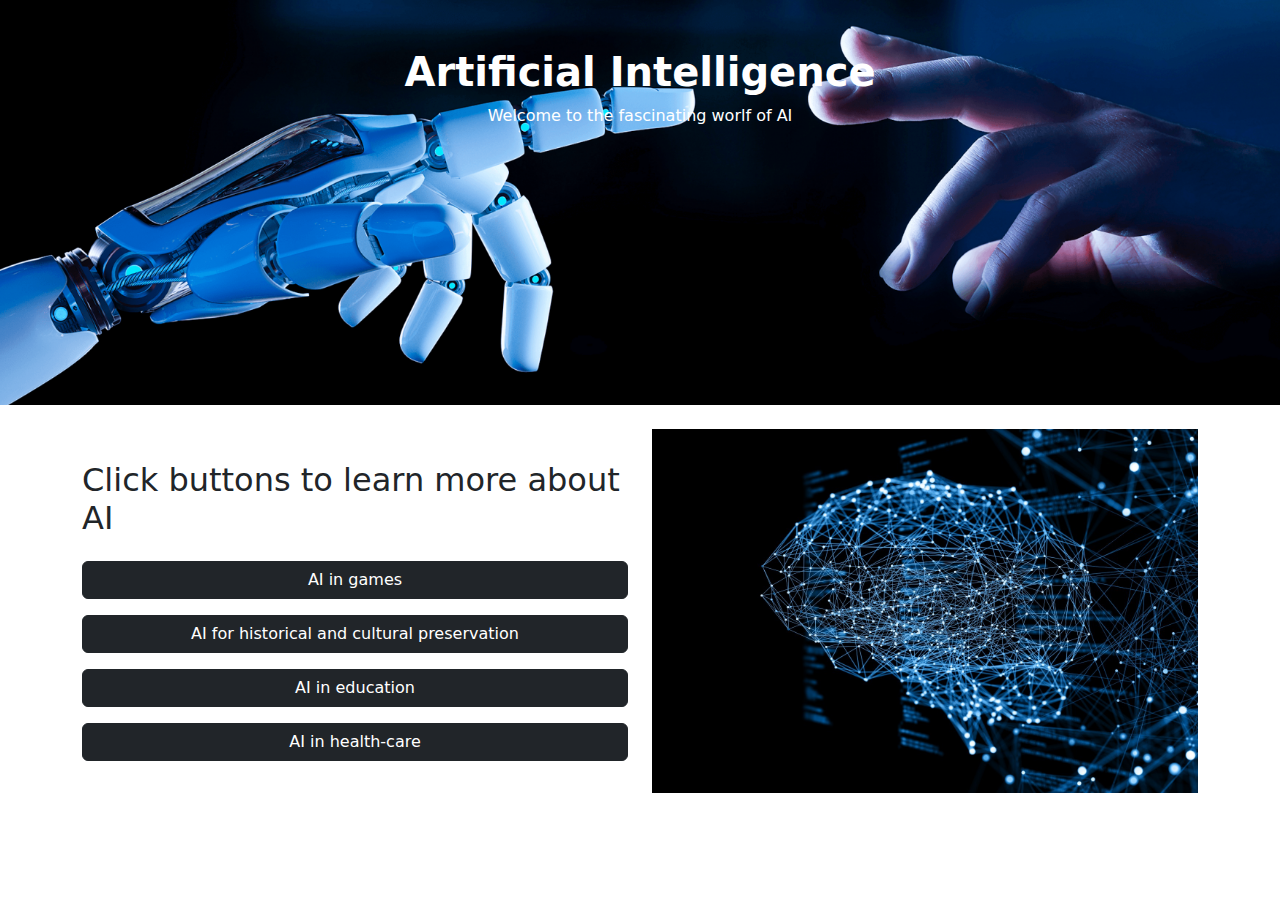
<file: index.html>
<!DOCTYPE html>
<html lang="en">
<head>
  <meta charset="utf-8">
  <meta name="viewport" content="width=device-width, initial-scale=1">
  <link href="https://cdn.jsdelivr.net/npm/bootstrap@5.2.1/dist/css/bootstrap.min.css" rel="stylesheet">
  <script src="https://cdn.jsdelivr.net/npm/bootstrap@5.2.1/dist/js/bootstrap.bundle.min.js"></script>
</head>
<body>
    <div class="p-5 mb-4 bg-primary text-white text-center" style="background-image: url('assets/HomePageBG1.png'); height: 45vh; background-size: cover;">
        <h1 style="text-align:center;"><b>Artificial Intelligence</b></h1>
        <p style="text-align:center;">Welcome to the fascinating worlf of AI</p> <!-- misspelling of the word "world" -->
    </div>
    <section class="hero-area bg-white mb-4">
        <div class="container">
          <div class="row text">
            <div class="col-6 my-auto">
                <div class="d-grid gap-3">
                    <h2>Click buttons to learn more about AI</h2>
                    <a href="jude.html" class="btn btn-dark btn-block" role="button">AI in games</a>
                    <a href="jack.html" class="btn btn-dark btn-block" role="button">AI for historical and cultural preservation</a>
                    <a href="ben.html" class="btn btn-dark btn-block" role="button">AI in education</a>
                    <a href="karmen's html/homePage.html" class="btn btn-dark btn-block" role="button">AI in health-care</a>
                </div>
            </div>
            <div class="col-6 mobile-img">
              <img src="assets/AIimage.jpeg" class="img-fluid" alt="mobile screen">
            </div>
      
          </div>
        </div>
      
    </section>

</body>
</file>
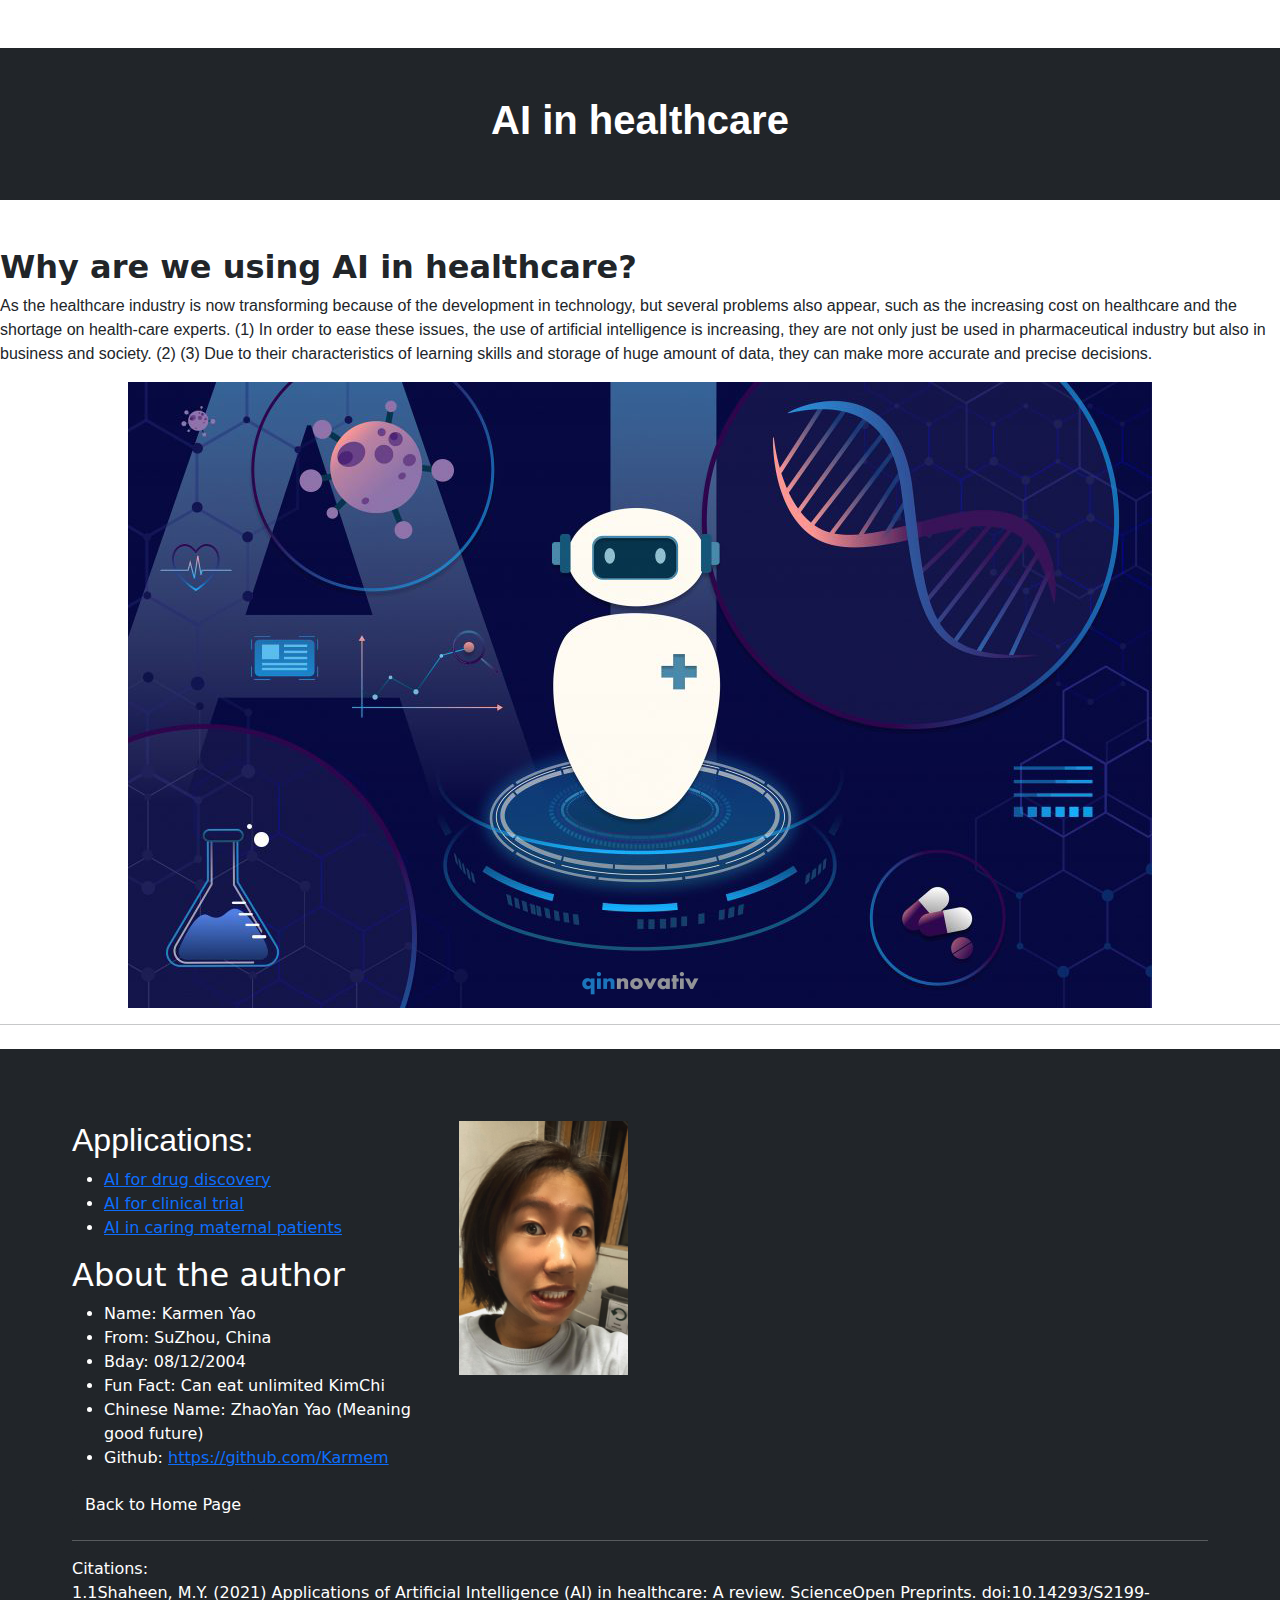
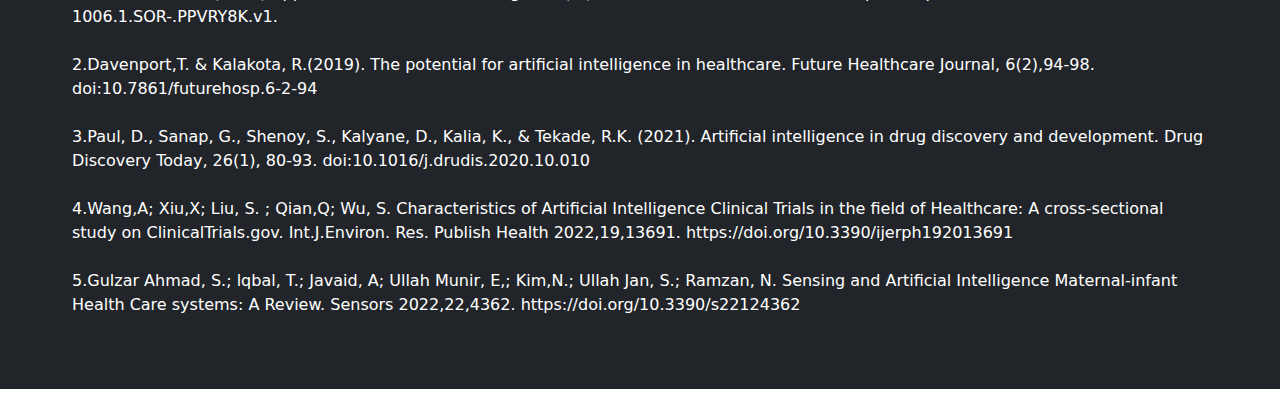
<file: karmen's html/index.html>
<!DOCTYPE html>
<html lang="en">
<head>
  <meta charset="utf-8">
  <meta name="viewport" content="width=device-width, initial-scale=1">
  <link href="https://cdn.jsdelivr.net/npm/bootstrap@5.2.1/dist/css/bootstrap.min.css" rel="stylesheet">
  <script src="https://cdn.jsdelivr.net/npm/bootstrap@5.2.1/dist/js/bootstrap.bundle.min.js"></script>
</head>
<body>
<div class="container-fluid p-5 my-5 bg-dark text-white">
  <h1 style="text-align:center;font-family:Arial, Helvetica, sans-serif;"><b>AI in healthcare</b></h1>
</div>

  <h2 class="display-7";style="font-family:'Franklin Gothic Medium', 'Arial Narrow', Arial, sans-serif"><b>Why are we using AI in healthcare?</b></h2>
  <p style="font-family:'Franklin Gothic Medium', 'Arial Narrow', Arial, sans-serif">
    As the healthcare industry is now transforming because of the development in technology, 
    but several problems also appear, such as the increasing cost on healthcare and the shortage on health-care experts. (1) 
    In order to ease these issues, 
    the use of artificial intelligence is increasing, they are not only just be used in pharmaceutical industry but also in business and society. (2) (3) 
    Due to their characteristics of learning skills and storage of huge amount of data, they can make more accurate and precise decisions.
  </p>
  <img src="../assets/AI_in_healthcare.png" class="mx-auto d-block" alt="little AI here">
  <hr>
  <div class="mt-4 p-5 mb-4 bg-dark text-white">
    <div class="container.fluid py-4 px-4">
      <div class="row">
          <div class="col-sm-4">
            <h2 style="font-family:'Franklin Gothic Medium', 'Arial Narrow', Arial, sans-serif">Applications:</h2>
            <ul>
              <li><a href="DrugDiscovery.html">AI for drug discovery</a></li>
              <li><a href="ClinicalTrial.html">AI for clinical trial</a></li>
              <li><a href="MaternalPatients.html">AI in caring maternal patients</a></li>
            </ul>
        
            <h2>About the author</h2>
            <ul>
              <li>Name: Karmen Yao</li>
              <li>From: SuZhou, China</li>
              <li>Bday: 08/12/2004</li>
              <li>Fun Fact: Can eat unlimited KimChi</li>
              <li>Chinese Name: ZhaoYan Yao (Meaning good future)</li>
              <li>Github: <a href="https://github.com/Karmem">https://github.com/Karmem</a></li>
            </ul>
          </div>
          <div class="col-sm-2">
            <img src="../assets/KarmenWeird.jpeg" class="img-fluid" alt="A picture of Karmen">
          </div>
      </div>
  
  <div>
    <a href="HomePage.html" class="btn btn-dark btn-block" role="button">Back to Home Page</a>
  </div>
  


  <hr>

  <footer contentEditable>Citations: 
    
    <br>1.1Shaheen, M.Y. (2021) Applications of Artificial Intelligence (AI) in healthcare: A review. ScienceOpen Preprints. doi:10.14293/S2199-1006.1.SOR-.PPVRY8K.v1.</br>
    <br>2.Davenport,T. & Kalakota, R.(2019). The potential for artificial intelligence in healthcare. Future Healthcare Journal, 6(2),94-98. doi:10.7861/futurehosp.6-2-94</br> 

    <br>3.Paul, D., Sanap, G., Shenoy, S., Kalyane, D., Kalia, K., & Tekade, R.K. (2021). Artificial intelligence in drug discovery and development. Drug Discovery Today, 26(1), 80-93. doi:10.1016/j.drudis.2020.10.010</br>

    <br>4.Wang,A; Xiu,X; Liu, S. ; Qian,Q; Wu, S. Characteristics of Artificial Intelligence Clinical Trials in the field of Healthcare: A cross-sectional study on ClinicalTrials.gov. Int.J.Environ. Res. Publish Health 2022,19,13691. https://doi.org/10.3390/ijerph192013691</br>

    <br>5.Gulzar Ahmad, S.; lqbal, T.; Javaid, A; Ullah Munir, E,; Kim,N.; Ullah Jan, S.; Ramzan, N. Sensing and Artificial Intelligence Maternal-infant Health Care systems: A Review. Sensors 2022,22,4362. https://doi.org/10.3390/s22124362</br>
    
    

  </footer>


</body>

</html>
</file>
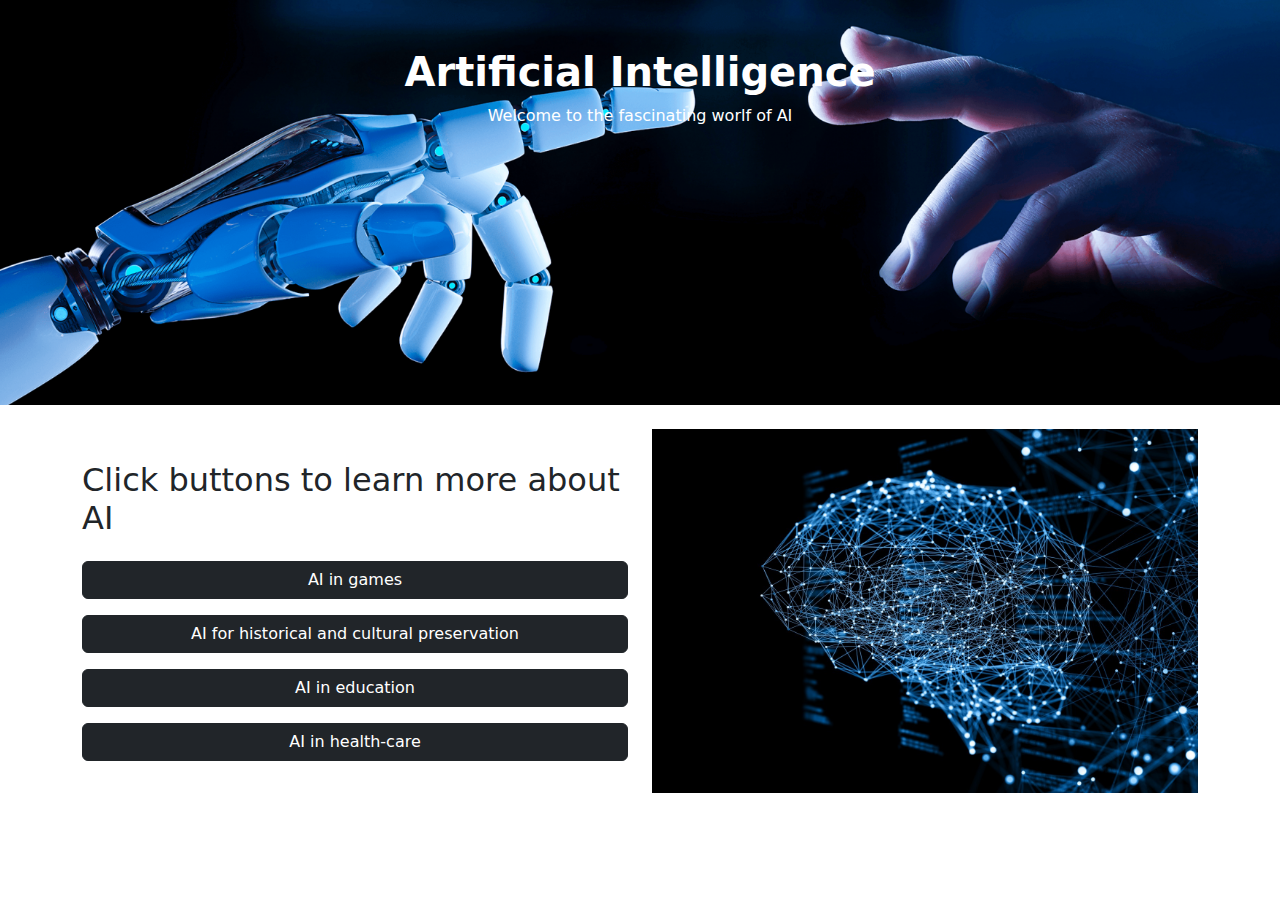
<file: HomePage.html>
<!DOCTYPE html>
<html lang="en">
<head>
  <meta charset="utf-8">
  <meta name="viewport" content="width=device-width, initial-scale=1">
  <link href="https://cdn.jsdelivr.net/npm/bootstrap@5.2.1/dist/css/bootstrap.min.css" rel="stylesheet">
  <script src="https://cdn.jsdelivr.net/npm/bootstrap@5.2.1/dist/js/bootstrap.bundle.min.js"></script>
</head>
<body>
    <div class="p-5 mb-4 bg-primary text-white text-center" style="background-image: url('assets/HomePageBG1.png'); height: 45vh; background-size: cover;">
        <h1 style="text-align:center;"><b>Artificial Intelligence</b></h1>
        <p style="text-align:center;">Welcome to the fascinating worlf of AI</p>
    </div>
    <section class="hero-area bg-white mb-4">
        <div class="container">
          <div class="row text">
            <div class="col-6 my-auto">
                <div class="d-grid gap-3">
                    <h2>Click buttons to learn more about AI</h2>
                    <a href="jude.html" class="btn btn-dark btn-block" role="button">AI in games</a>
                    <a href="jack.html" class="btn btn-dark btn-block" role="button">AI for historical and cultural preservation</a>
                    <a href="ben.html" class="btn btn-dark btn-block" role="button">AI in education</a>
                    <a href="karmen's html/index.html" class="btn btn-dark btn-block" role="button">AI in health-care</a>
                </div>
            </div>
            <div class="col-6 mobile-img">
              <img src="assets/AIimage.jpeg" class="img-fluid" alt="mobile screen">
            </div>
      
          </div>
        </div>
      
    </section>

</body>
</file>
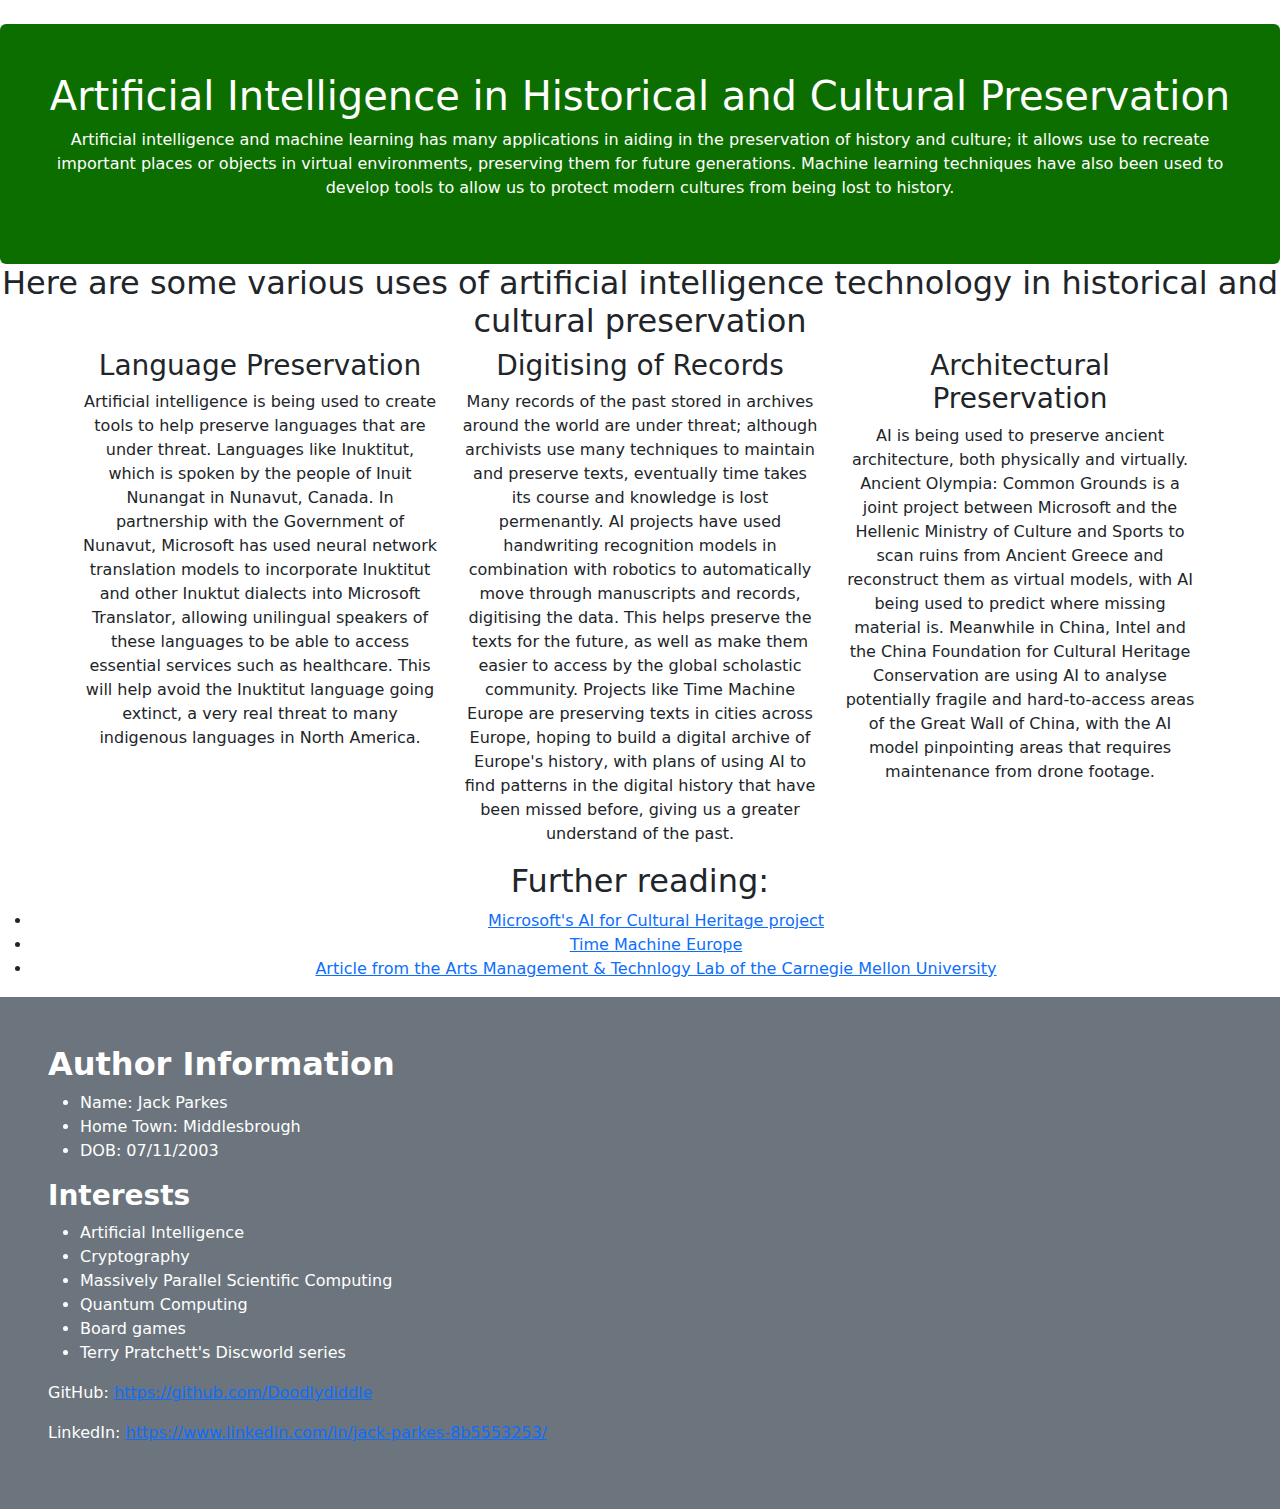
<file: jack.html>
<!DOCTYPE html>
<html lang="en-us">

    <head>
        <meta charset="utf-8">
        <meta name="viewport" content="width=device-width">
        <link rel="stylesheet" href="bootstrap-5.2.2-dist/css/bootstrap.css">
        <title>Computing is Good!</title>
    </head>

    <!--
        Here's the template. Someone should go into the bootstrap.css file and actually make things look nice. I'm bad with aesthetics, plus it means we have more variety in what people are doing.
    -->

    <body>
        <div class="mt-4 p-5 bg-primary text-white rounded text-center" >
            <!--
                Based on code from: https://www.w3schools.com/bootstrap5/bootstrap_jumbotron.php for emulating the old bootstrap feature of a jumbotron in Bootstrap 5
            -->

            <h1>Artificial Intelligence in Historical and Cultural Preservation</h1>

            <p>Artificial intelligence and machine learning has many applications in aiding in the preservation of history and culture; it allows use to recreate important places or objects in virtual environments, preserving them for future generations. Machine learning techniques have also been used to develop tools to allow us to protect modern cultures from being lost to history.</p>
            
        </div>

        <div class="text-center">
            <h2>Here are some various uses of artificial intelligence technology in historical and cultural preservation</h2>

            <!-- Image here? I'll include the code for it in this comment:
                <div class="container">
                    <div class="col-md-4" style="padding-left: 0px;  padding-right: 0px;">
                        <img src="" alt="" class="img-fluid">
                    </div>
                </div>

                Just put the image in the same file as the html page. Haven't tested the code, but should work. Got it from https://stackoverflow.com/questions/16466240/adjusting-and-image-size-to-fit-a-div-with-bootstrap
            -->

        </div>

        <div class="container">
            <div class="row">

                <div class="col-sm-4 text-center">
                    <h3>Language Preservation</h3>
                    <p>Artificial intelligence is being used to create tools to help preserve languages that are under threat. Languages like Inuktitut, which is spoken by the people of Inuit Nunangat in Nunavut, Canada. In partnership with the Government of Nunavut, Microsoft has used neural network translation models to incorporate Inuktitut and other Inuktut dialects into Microsoft Translator, allowing unilingual speakers of these languages to be able to access essential services such as healthcare. This will help avoid the Inuktitut language going extinct, a very real threat to many indigenous languages in North America. </p>
                </div>

                <div class="col-sm-4 text-center">
                    <h3>Digitising of Records</h3>
                    <p>Many records of the past stored in archives around the world are under threat; although archivists use many techniques to maintain and preserve texts, eventually time takes its course and knowledge is lost permenantly. AI projects have used handwriting recognition models in combination with robotics to automatically move through manuscripts and records, digitising the data. This helps preserve the texts for the future, as well as make them easier to access by the global scholastic community. Projects like Time Machine Europe are preserving texts in cities across Europe, hoping to build a digital archive of Europe's history, with plans of using AI to find patterns in the digital history that have been missed before, giving us a greater understand of the past.</p>
                </div>  <!-- permenantly -> permanently, understand -> understanding -->

                <div class="col-sm-4 text-center">
                    <h3>Architectural Preservation</h3>
                    <p>AI is being used to preserve ancient architecture, both physically and virtually. Ancient Olympia: Common Grounds is a joint project between Microsoft and the Hellenic Ministry of Culture and Sports to scan ruins from Ancient Greece and reconstruct them as virtual models, with AI being used to predict where missing material is. Meanwhile in China, Intel and the China Foundation for Cultural Heritage Conservation are using AI to analyse potentially fragile and hard-to-access areas of the Great Wall of China, with the AI model pinpointing areas that requires maintenance from drone footage.</p>
                </div> <!-- meanwhile -> meanwhile, requires -> require -->

            </div>

            <!--
                Code taken and modified from https://www.w3schools.com/bootstrap/ . The code creates a container that stores a row of 3 columns that divide the page into 3 sections.
            -->
            
        </div>

        <div class="text-center">

            <h2>Further reading:</h2>
            <!--
                Here is an example of the link thing, put the web links in the href="".
                If you need more, just copy the below.
                If you need less, just delete some of the below.
            -->
            <ul>
                <li><a href="https://www.microsoft.com/en-us/ai/ai-for-cultural-heritage">Microsoft's AI for Cultural Heritage project</a></li>
                <li><a href="https://www.timemachine.eu/">Time Machine Europe</a></li>
                <li><a href="https://amt-lab.org/blog/2022/5/how-can-technologies-help-with-culture-heritages-restoration-and-preservation">Article from the Arts Management & Technlogy Lab of the Carnegie Mellon University</a></li>
            </ul>
            <!--
                Atm, the bullet points of the unordered list need moving to centre with the text. This can be done with the css. If anyone else can do that, that'd be grand. Ty.
            -->

        </div>

        <div class="bg-secondary text-white p-5"> <!-- The colour for secondary needs to change. To do this, go into the bootstrap, pick the colour you want using the hex thing, then set the bg-secondary-rgb to the equivalent RGB values-->
            <h2 style="font-weight: bold;">Author Information</h2>
            <ul> 
                <li>Name: Jack Parkes</li>
                <li>Home Town: Middlesbrough</li>
                <li>DOB: 07/11/2003</li>
            </ul>
            
            <h3 style="font-weight: bold;">Interests</h3>
            <ul>
                <li>Artificial Intelligence</li>
                <li>Cryptography</li>
                <li>Massively Parallel Scientific Computing</li>
                <li>Quantum Computing</li>
                <li>Board games</li>
                <li>Terry Pratchett's Discworld series</li>

            </ul>
            <!--
                Put links to your GitHub and (if applicable) LinkedIn below, between the speech marks.
            -->
            <p>GitHub: <a href="https://github.com/Doodlydiddle">https://github.com/Doodlydiddle</a></p>
            <p>LinkedIn: <a href="https://www.linkedin.com/in/jack-parkes-8b5553253/">https://www.linkedin.com/in/jack-parkes-8b5553253/</a></p>
        </div>

    </body>

</html>
</file>
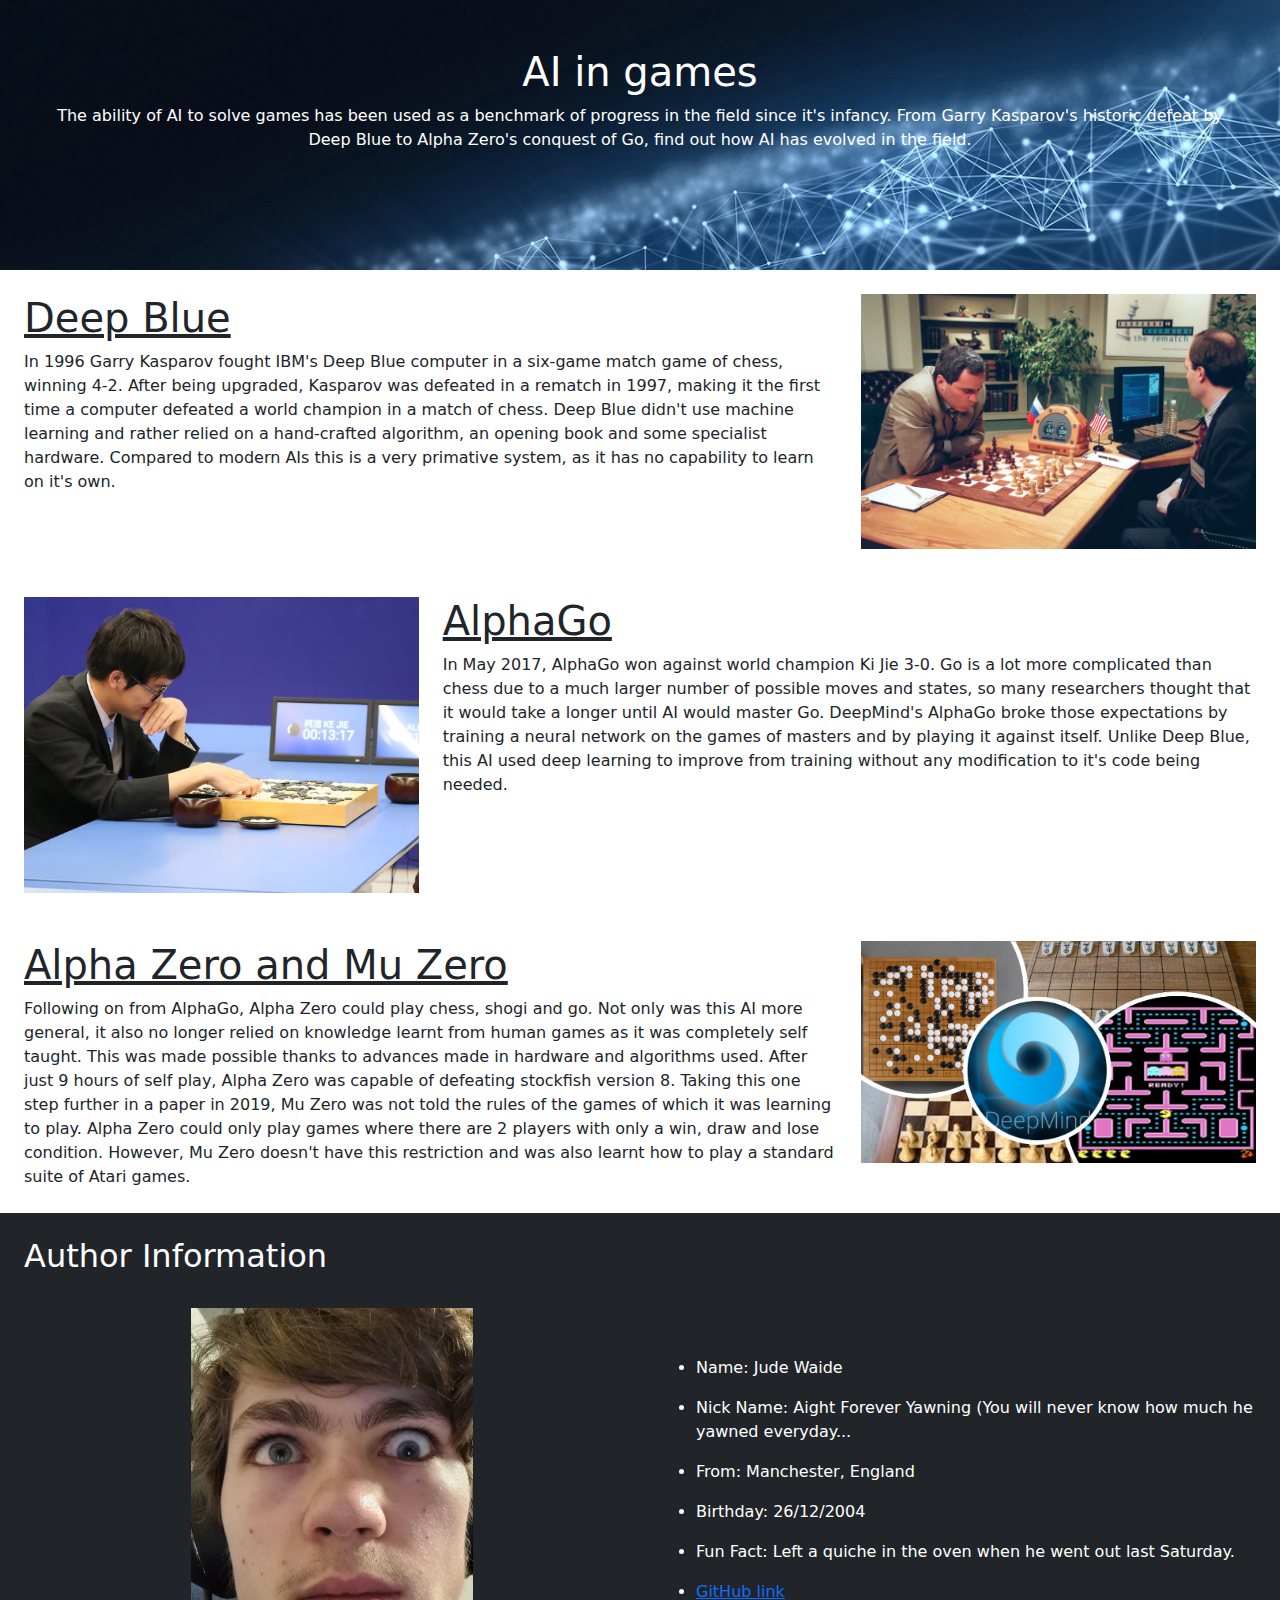
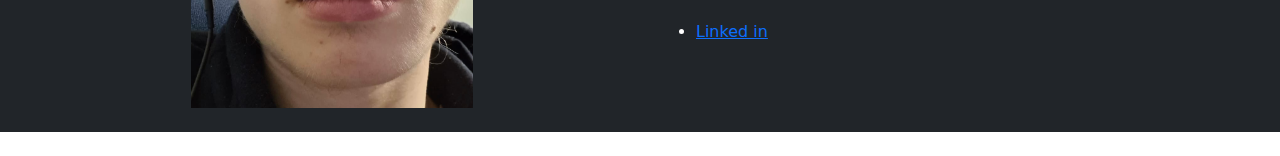
<file: jude.html>
<!DOCTYPE html>
<html lang="en-us">

    <head>
        <meta charset="utf-8">
        <meta name="viewport" content="width=device-width", initial-scale=1, shrink-to-fit="no">
        <script src="bootstrap-5.2.2-dist/js/bootstrap.bundle.min.js"></script>
        <link rel="stylesheet" href="bootstrap-5.2.2-dist/css/bootstrap.css">
        <title>AI in games</title>
    </head>

    <body>
        
        <div class="p-5 bg-primary text-white text-center" style="
        background-image: url('assets/JudeBackground.webp'); height: 30vh; background-size: cover;">
            <h1>AI in games</h1>
            <p1>The ability of AI to solve games has been used as a benchmark of progress in the field since it's infancy.
                From Garry Kasparov's historic defeat by Deep Blue to Alpha Zero's conquest of Go, find out how AI has evolved in the field.
            </p1>
            
        </div>
        <div class="container.fluid py-4 px-4">
            <div class="row">
                <div class="col-sm-8">
                    <h1><u>Deep Blue</u></h1>
                    <p1>In 1996 Garry Kasparov fought IBM's Deep Blue computer in a six-game match game of chess, winning 4-2. 
                        After being upgraded, Kasparov was defeated in a rematch in 1997, making it the first time a computer 
                        defeated a world champion in a match of chess. 
                        Deep Blue didn't use machine learning and rather relied on a hand-crafted algorithm, an opening book and 
                        some specialist hardware. Compared to modern AIs this is a very primative system, as it has no capability to 
                        learn on it's own.
                    </p1>
                </div>
                <div class="col-sm-4">
                    <img src="assets/KasparovVsDeepblue.webp" class="img-fluid" alt="Kasparov playing chess against Deep Blue">
                </div>
            </div>
        </div>
        <div class="container.fluid py-4 px-4">
            <div class="row">
                <div class="col-sm-4">
                    <img src="assets/KeJieVsAlphaZero.webp" class="img-fluid" alt="Kasparov playing chess against Deep Blue">
                </div>
                <div class="col-sm-8">
                    <h1><u>AlphaGo</u></h1>
                    <p1>In May 2017, AlphaGo won against world champion Ki Jie 3-0. Go is a lot more complicated than chess due to
                        a much larger number of possible moves and states, so many researchers thought that it would take a longer 
                        until AI would master Go. DeepMind's AlphaGo broke those expectations by training a neural network on the games 
                        of masters and by playing it against itself. Unlike Deep Blue, this AI used deep learning to improve from training
                        without any modification to it's code being needed.
                    </p1>
                </div>
            </div>
        </div>
        <div class="container.fluid py-4 px-4">
            <div class="row">
                <div class="col-sm-8">
                    <h1><u>Alpha Zero and Mu Zero</u></h1>
                    <p1>Following on from AlphaGo, Alpha Zero could play chess, shogi and go. Not only was this AI more general, it also no
                        longer relied on knowledge learnt from human games as it was completely self taught. This was made possible thanks to
                        advances made in hardware and algorithms used. After just 9 hours of self play, Alpha Zero was capable of defeating
                        stockfish version 8. Taking this one step further in a paper in 2019, Mu Zero was not told the rules of the games of
                        which it was learning to play. Alpha Zero could only play games where there are 2 players with only a win, draw and lose 
                        condition. However, Mu Zero doesn't have this restriction and was also learnt how to play a standard suite of Atari games.
                    </p1>
                </div>
                <div class="col-sm-4">
                    <img src="assets/Mu Zero.png" class="img-fluid" alt="Kasparov playing chess against Deep Blue">
                </div>
            </div>
        </div>
    
        <div class="bg-dark text-white"> 
            <h2 class="ps-4 pt-4">Author Information</h2>
            <div class="row text ps-4 mb-4">
                <div class="col-6 mobile-img mt-4 mb-4">
                    <img  src="assets/jude.jpeg" class="mx-auto d-block" style="height: 400px; width: fit-content;"alt="jude's silly pic">
                </div>
                <div class="col-sm-6 my-auto">
                    <ul>
                        <li><p>Name: Jude Waide</p></li>
                        <li><p>Nick Name: Aight Forever Yawning (You will never know how much he yawned everyday...</p></li>
                        <li><p>From: Manchester, England</p></li>
                        <li><p>Birthday: 26/12/2004</p></li>
                        <li><p>Fun Fact: Left a quiche in the oven when he went out last Saturday.</p></li>
                        <li><p><a href="https://github.com/JetCobblestone">GitHub link</a></p></li>
                        <li><p><a href="https://www.linkedin.com/in/jude-w-9294201ba/">Linked in</a></p></li>
                     </ul>
                </div>
                
          
            </div>
            
        </div>

    </body>

</html>
</file>
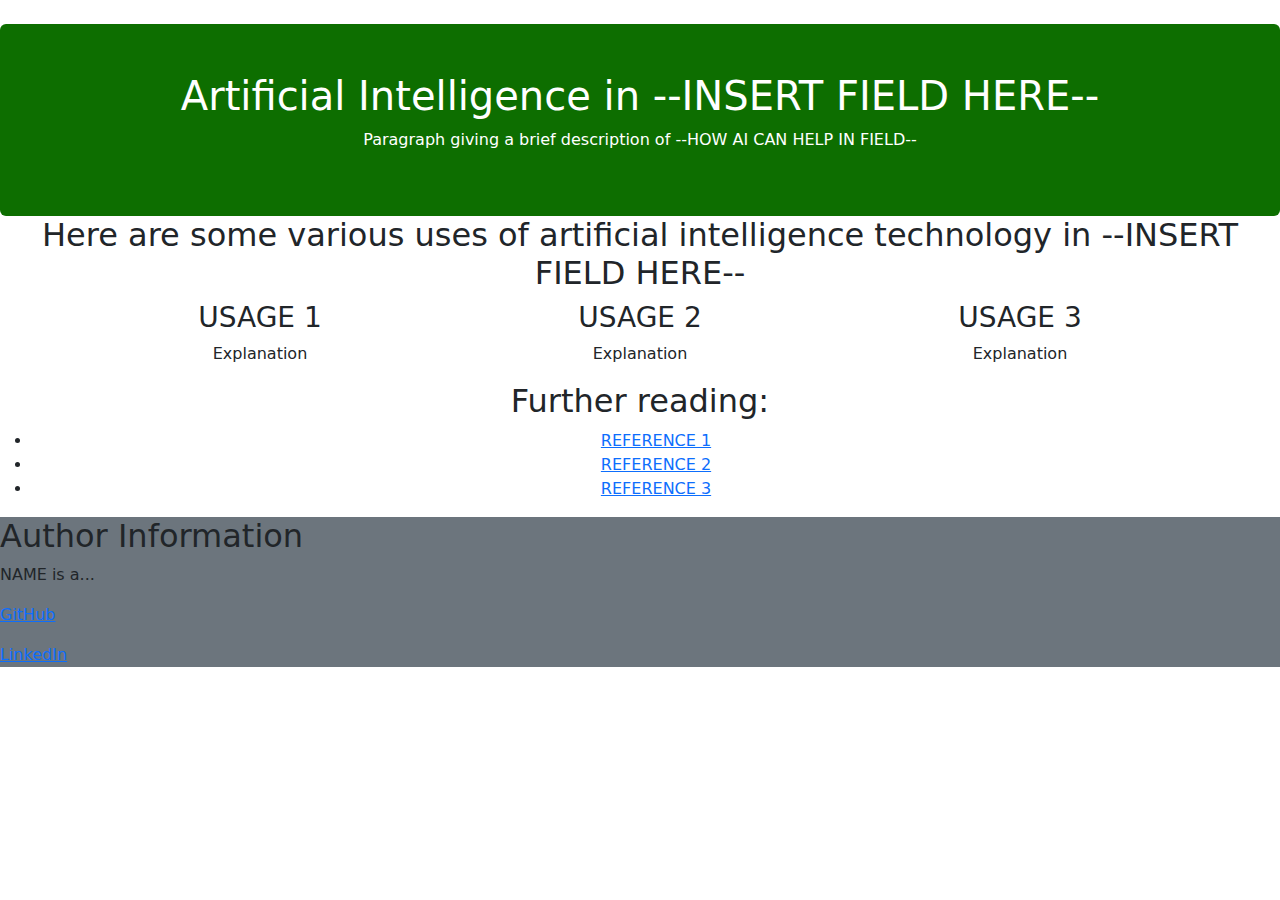
<file: templateForGroupwork.html>
<!DOCTYPE html>
<html lang="en-us">

    <head>
        <meta charset="utf-8">
        <meta name="viewport" content="width=device-width">
        <link rel="stylesheet" href="bootstrap-5.2.2-dist/css/bootstrap.css">
        <title>Computing is Good!</title>
    </head>

    <!--
        Here's the template. Someone should go into the bootstrap.css file and actually make things look nice. I'm bad with aesthetics, plus it means we have more variety in what people are doing.
    -->

    <body>
        <div class="mt-4 p-5 bg-primary text-white rounded text-center" >
            <!--
                Based on code from: https://www.w3schools.com/bootstrap5/bootstrap_jumbotron.php for emulating the old bootstrap feature of a jumbotron in Bootstrap 5
            -->

            <h1>Artificial Intelligence in --INSERT FIELD HERE--</h1>

            <p>Paragraph giving a brief description of --HOW AI CAN HELP IN FIELD--</p>
            
        </div>

        <div class="text-center">
            <h2>Here are some various uses of artificial intelligence technology in --INSERT FIELD HERE--</h2>

            <!-- Image here? I'll include the code for it in this comment:
                <div class="container">
                    <div class="col-md-4" style="padding-left: 0px;  padding-right: 0px;">
                        <img src="" alt="" class="img-fluid">
                    </div>
                </div>

                Just put the image in the same file as the html page. Haven't tested the code, but should work. Got it from https://stackoverflow.com/questions/16466240/adjusting-and-image-size-to-fit-a-div-with-bootstrap
            -->

        </div>

        <div class="container">
            <div class="row">

                <div class="col-sm-4 text-center">
                    <h3>USAGE 1</h3>
                    <p>Explanation</p>
                </div>

                <div class="col-sm-4 text-center">
                    <h3>USAGE 2</h3>
                    <p>Explanation</p>
                </div>

                <div class="col-sm-4 text-center">
                    <h3>USAGE 3</h3>
                    <p>Explanation</p>
                </div>

            </div>

            <!--
                Code taken and modified from https://www.w3schools.com/bootstrap/ . The code creates a container that stores a row of 3 columns that divide the page into 3 sections.
            -->
            
        </div>

        <div class="text-center">

            <h2>Further reading:</h2>
            <!--
                Here is an example of the link thing, put the web links in the href="".
                If you need more, just copy the below.
                If you need less, just delete some of the below.
            -->
            <ul>
                <li><a href="">REFERENCE 1</a></li>
                <li><a href="">REFERENCE 2</a></li>
                <li><a href="">REFERENCE 3</a></li>
            </ul>
            <!--
                Atm, the bullet points of the unordered list need moving to centre with the text. This can be done with the css. If anyone else can do that, that'd be grand. Ty.
            -->

        </div>

        <div class="bg-secondary"> <!-- The colour for secondary needs to change. To do this, go into the bootstrap, pick the colour you want using the hex thing, then set the bg-secondary-rgb to the equivalent RGB values-->
            <h2>Author Information</h2>
            <p>NAME is a... </p>
            <!--
                Put links to your GitHub and (if applicable) LinkedIn below, between the speech marks.
            -->
            <p><a href="">GitHub</a></p>
            <p><a href="">LinkedIn</a></p>
        </div>

    </body>

</html>
</file>
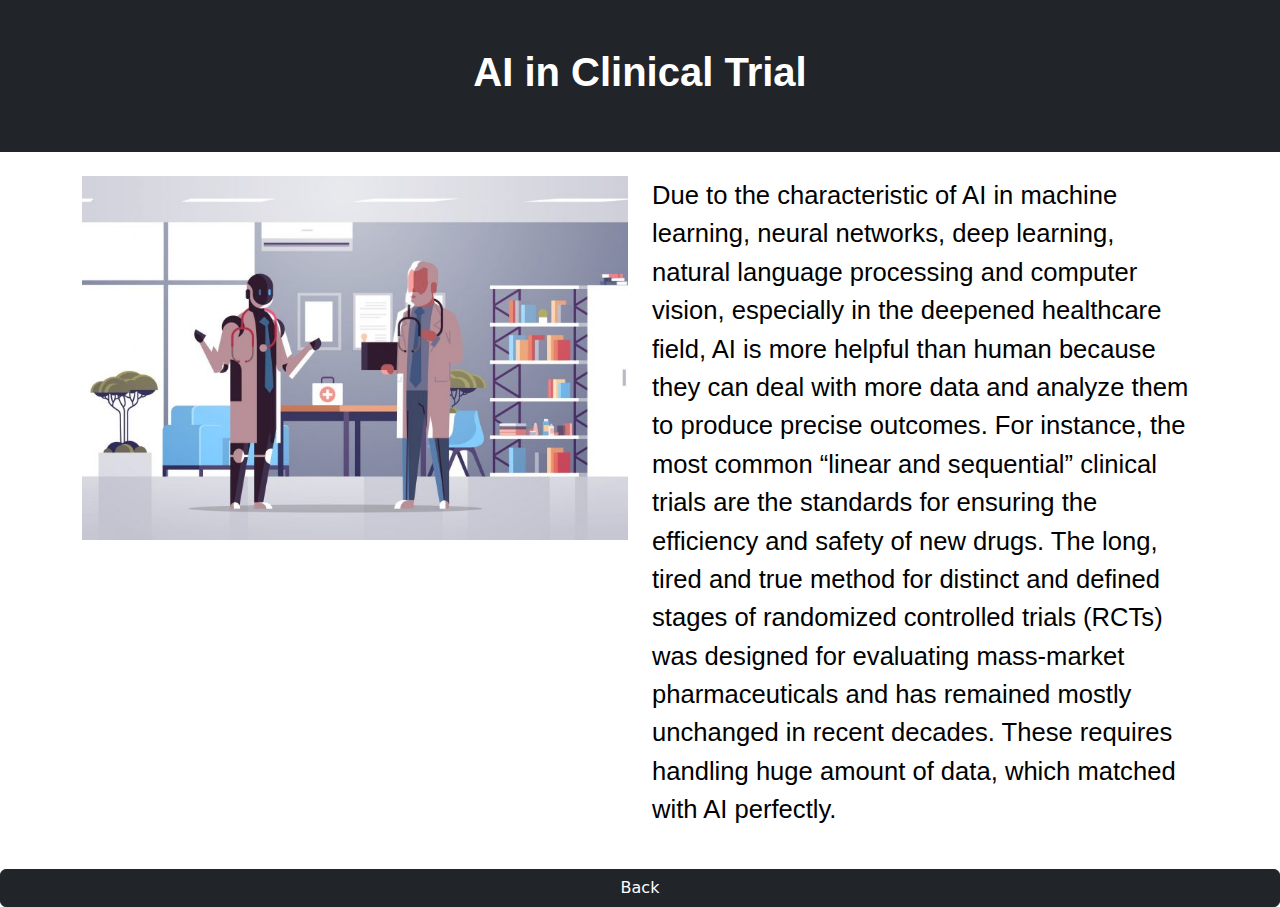
<file: karmen's html/clinicalTrial.html>
<!DOCTYPE html>
<html lang="en">
<head>
  <meta charset="utf-8">
  <meta name="viewport" content="width=device-width, initial-scale=1">
  <link href="https://cdn.jsdelivr.net/npm/bootstrap@5.2.1/dist/css/bootstrap.min.css" rel="stylesheet">
  <script src="https://cdn.jsdelivr.net/npm/bootstrap@5.2.1/dist/js/bootstrap.bundle.min.js"></script>
</head>
<body>
    <div class="p-5 mb-4 bg-dark text-white text-center;height: 45vh; background-size: cover;">
        <h1 style="text-align: center; font-family: Arial, Helvetica, sans-serif;"><b>AI in Clinical Trial</b></h1>
    </div>
    <section class="hero-area bg-white mb-4">
        <div class="container">
          <div class="row text">
            <div class="col-6 mobile-img">
                <img src="../assets/clinicalTrial.jpeg" class="img-fluid" alt="mobile screen">
            </div>
            <div class="col-6 my-auto">
                <p class="text-black font-tertiary" style="font-size:160%; font-family:'Franklin Gothic Medium', 'Arial Narrow', Arial, sans-serif;">Due to the characteristic of AI in machine learning, neural networks, deep learning, natural language processing and computer vision, especially in the deepened healthcare field, AI is more helpful than human because they can deal with more data and analyze them to produce precise outcomes. 
                  For instance, the most common “linear and sequential” clinical trials are the standards for ensuring the efficiency and safety of new drugs. The long, tired and true method for distinct and defined stages of randomized controlled trials (RCTs) was designed for evaluating mass-market pharmaceuticals and has remained mostly unchanged in recent decades. These requires handling huge amount of data, which matched with AI perfectly.</p>
              
            </div>
      
          </div>
        </div>
      
      </section>

    
    <div class="d-grid">
        <a href="index.html" class="btn btn-dark btn-block" role="button">Back</a>
    </div>
</body>
</html>
</file>
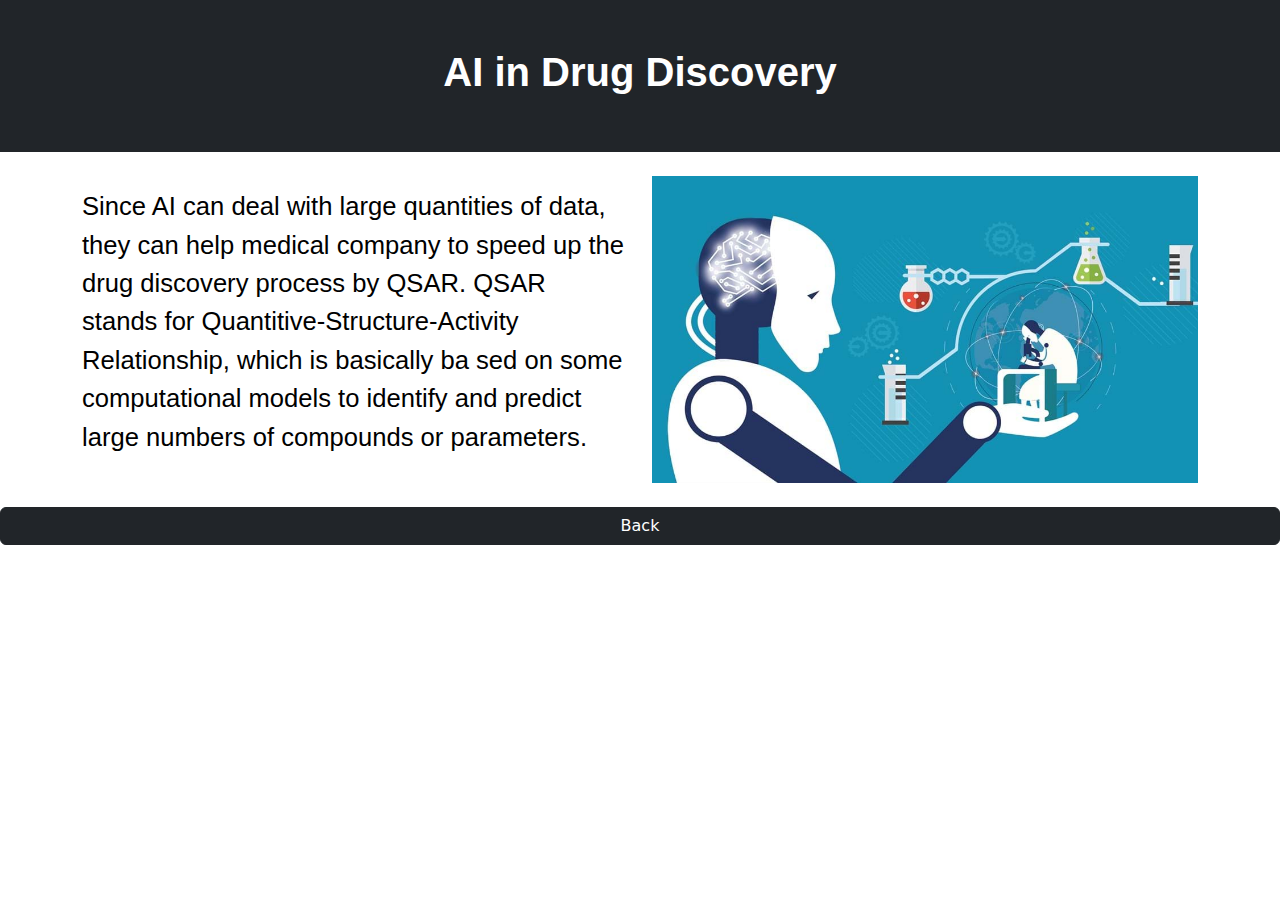
<file: karmen's html/DrugDiscovery.html>
<!DOCTYPE html>
<html lang="en">
<head>
  <meta charset="utf-8">
  <meta name="viewport" content="width=device-width, initial-scale=1">
  <link href="https://cdn.jsdelivr.net/npm/bootstrap@5.2.1/dist/css/bootstrap.min.css" rel="stylesheet">
  <script src="https://cdn.jsdelivr.net/npm/bootstrap@5.2.1/dist/js/bootstrap.bundle.min.js"></script>
</head>

<body>
    <div class="p-5 mb-4 bg-dark text-white text-center;height: 45vh; background-size: cover;">
        <h1 style="text-align: center; font-family: Arial, Helvetica, sans-serif;"><b>AI in Drug Discovery</b></h1>
    </div>
    <section class="hero-area bg-white mb-4">
        <div class="container">
          <div class="row text">
            <div class="col-6 my-auto">
              <p class="text-black font-tertiary" style="font-size:160%; font-family:'Franklin Gothic Medium', 'Arial Narrow', Arial, sans-serif;">Since AI can deal with large quantities of data, they can help medical company to speed up the drug discovery process by QSAR. 
                QSAR stands for Quantitive-Structure-Activity Relationship, which is basically ba
                sed on some computational models to identify and predict large numbers of compounds or parameters.</p>
            </div>
            <div class="col-6 mobile-img">
              <img src="../assets/DrugDiscovery.jpeg" class="img-fluid" alt="mobile screen">
            </div>
      
          </div>
        </div>
      
      </section>

      <div class="d-grid">
        <a href="index.html" class="btn btn-dark btn-block" role="button">Back</a>
      </div>
</body>
</html>
</file>
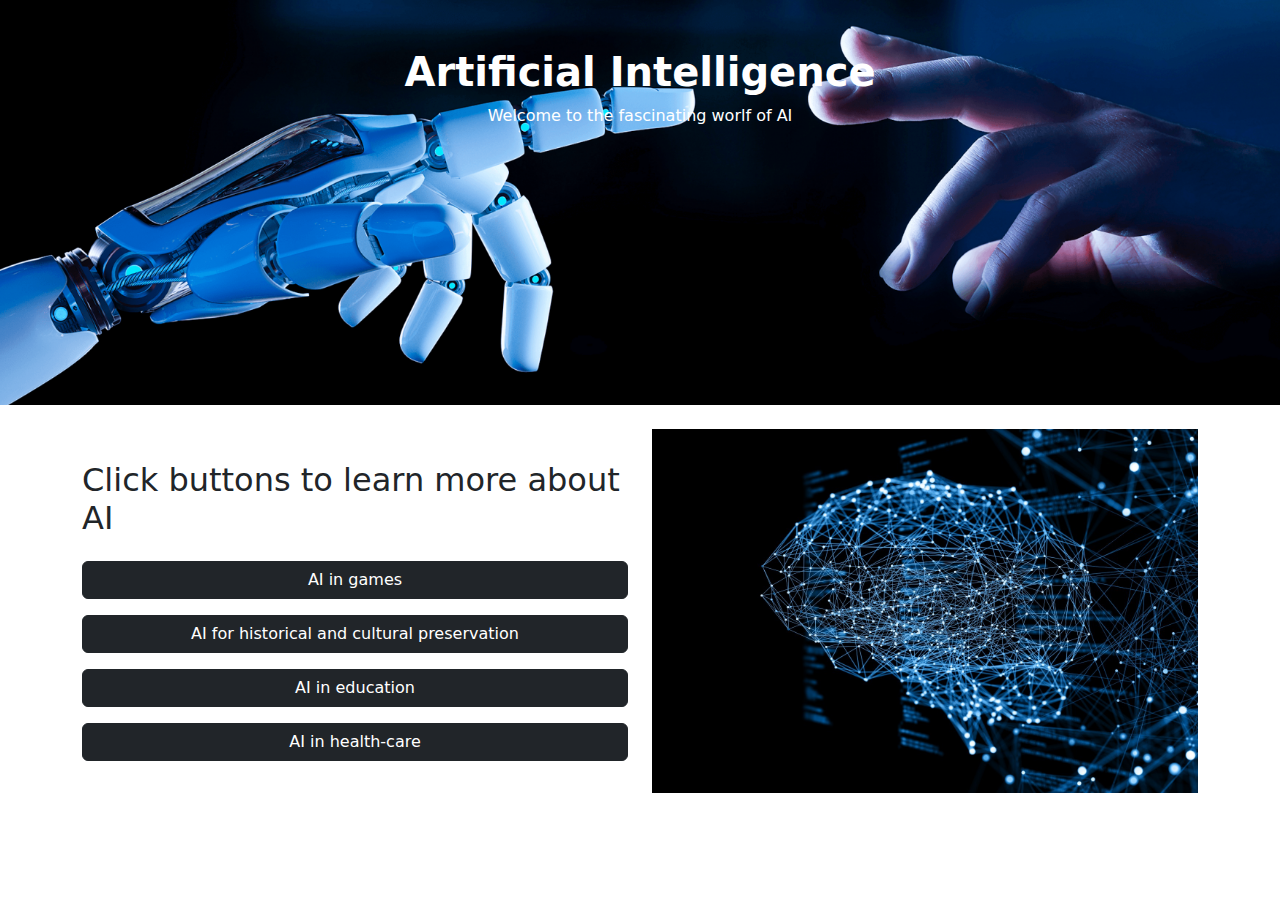
<file: karmen's html/HomePage.html>
<!DOCTYPE html>
<html lang="en">
<head>
  <meta charset="utf-8">
  <meta name="viewport" content="width=device-width, initial-scale=1">
  <link href="https://cdn.jsdelivr.net/npm/bootstrap@5.2.1/dist/css/bootstrap.min.css" rel="stylesheet">
  <script src="https://cdn.jsdelivr.net/npm/bootstrap@5.2.1/dist/js/bootstrap.bundle.min.js"></script>
</head>
<body>
    <div class="p-5 mb-4 bg-primary text-white text-center" style="background-image: url('../assets/HomePageBG1.png'); height: 45vh; background-size: cover;">
        <h1 style="text-align:center;"><b>Artificial Intelligence</b></h1>
        <p style="text-align:center;">Welcome to the fascinating worlf of AI</p>
    </div>
    <section class="hero-area bg-white mb-4">
        <div class="container">
          <div class="row text">
            <div class="col-6 my-auto">
                <div class="d-grid gap-3">
                    <h2>Click buttons to learn more about AI</h2>
                    <a href="jude.html" class="btn btn-dark btn-block" role="button">AI in games</a>
                    <a href="jack.html" class="btn btn-dark btn-block" role="button">AI for historical and cultural preservation</a>
                    <a href="ben.html" class="btn btn-dark btn-block" role="button">AI in education</a>
                    <a href="index.html" class="btn btn-dark btn-block" role="button">AI in health-care</a>
                </div>
            </div>
            <div class="col-6 mobile-img">
              <img src="../assets/AIimage.jpeg" class="img-fluid" alt="mobile screen">
            </div>
      
          </div>
        </div>
      
    </section>

</body>
</file>
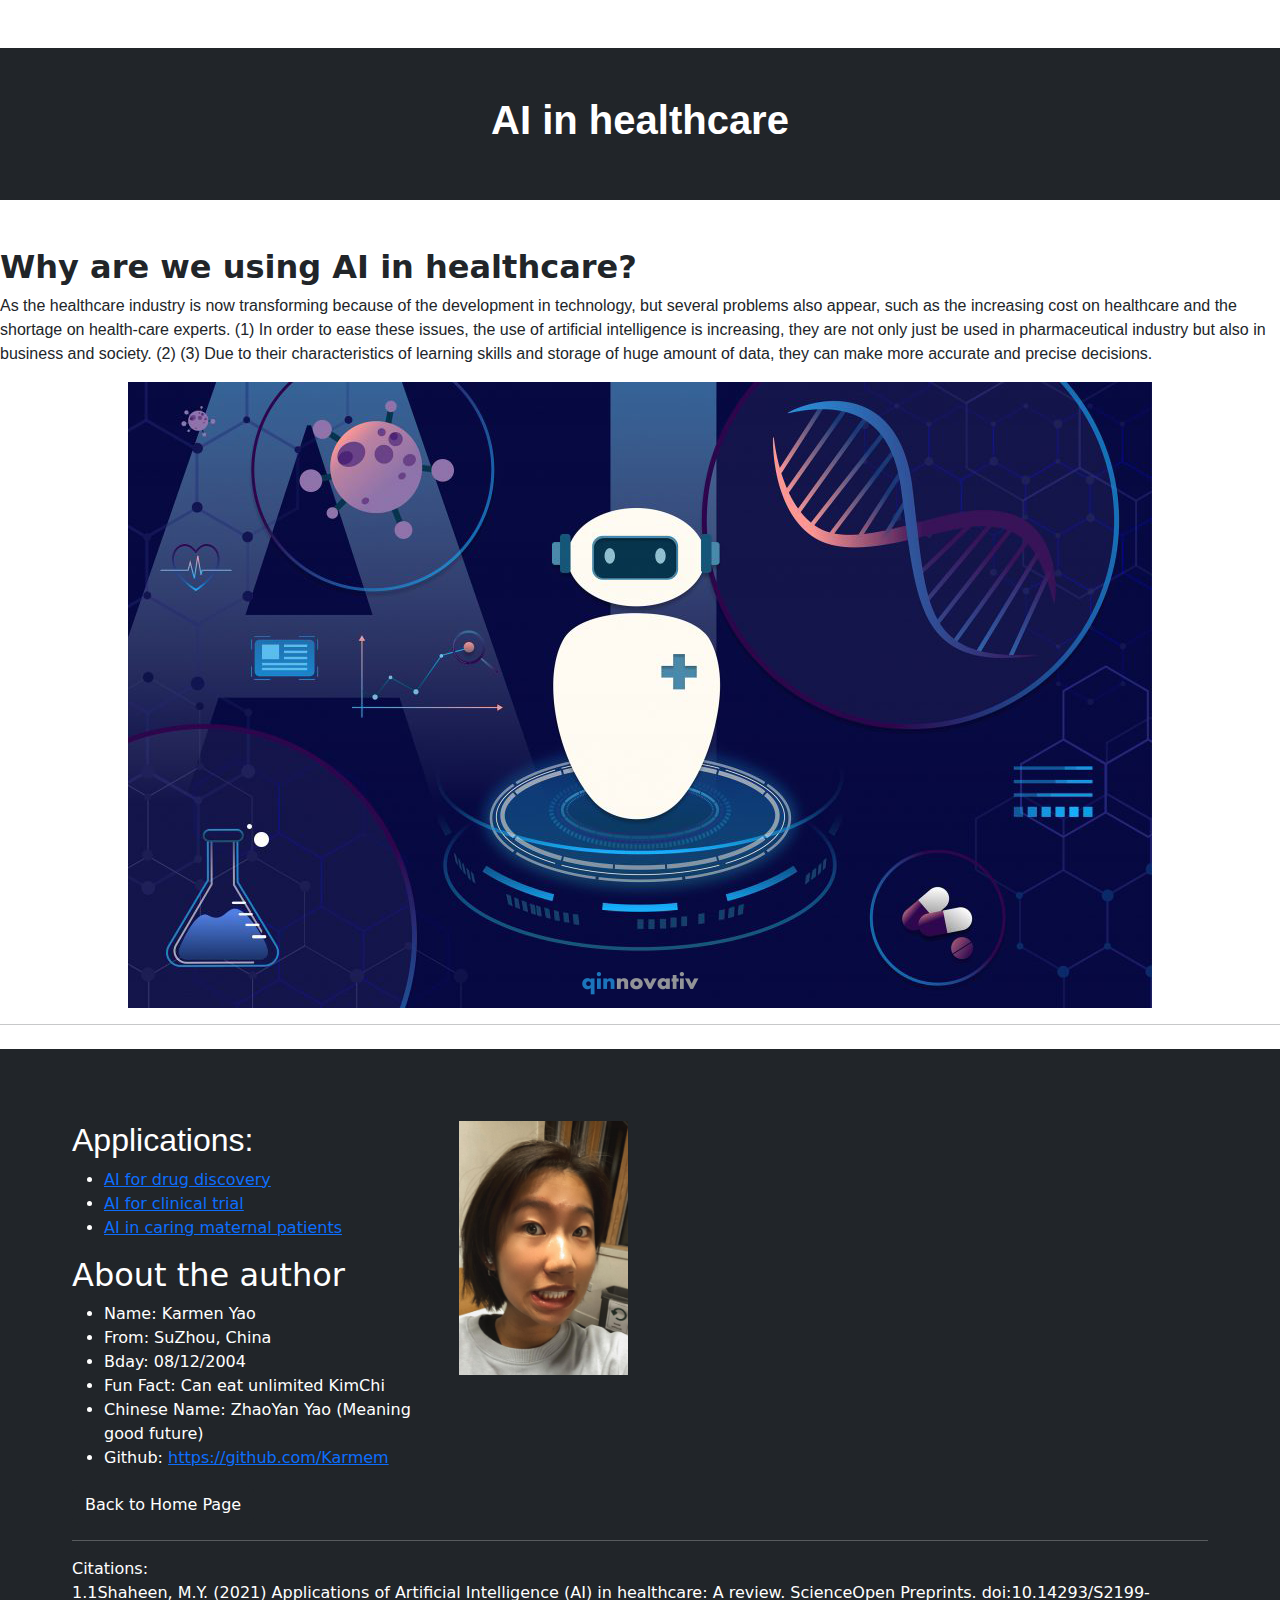
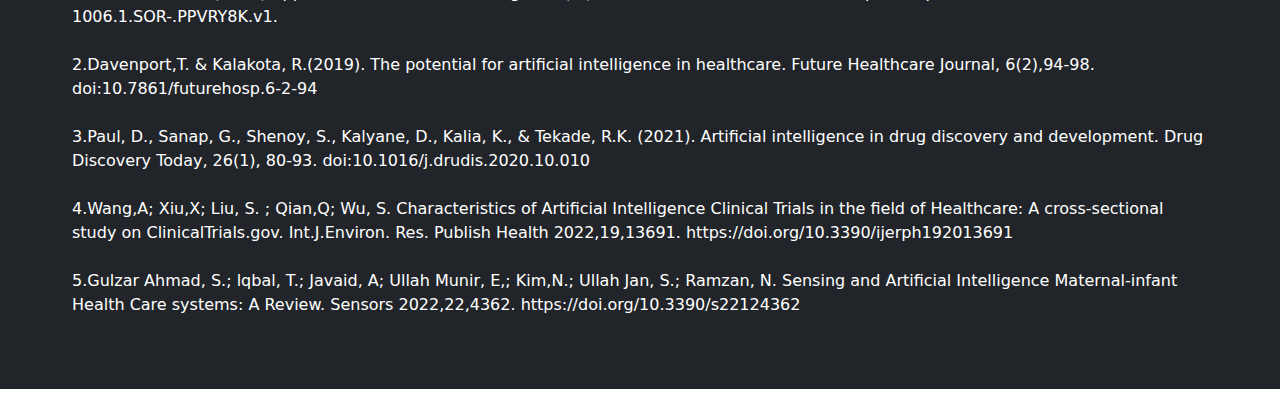
<file: karmen's html/homePage.html>
<!DOCTYPE html>
<html lang="en">
<head>
  <meta charset="utf-8">
  <meta name="viewport" content="width=device-width, initial-scale=1">
  <link href="https://cdn.jsdelivr.net/npm/bootstrap@5.2.1/dist/css/bootstrap.min.css" rel="stylesheet">
  <script src="https://cdn.jsdelivr.net/npm/bootstrap@5.2.1/dist/js/bootstrap.bundle.min.js"></script>
</head>
<body>
<div class="container-fluid p-5 my-5 bg-dark text-white">
  <h1 style="text-align:center;font-family:Arial, Helvetica, sans-serif;"><b>AI in healthcare</b></h1>
</div>

  <h2 class="display-7";style="font-family:'Franklin Gothic Medium', 'Arial Narrow', Arial, sans-serif"><b>Why are we using AI in healthcare?</b></h2>
  <p style="font-family:'Franklin Gothic Medium', 'Arial Narrow', Arial, sans-serif">
    As the healthcare industry is now transforming because of the development in technology, 
    but several problems also appear, such as the increasing cost on healthcare and the shortage on health-care experts. (1) 
    In order to ease these issues, 
    the use of artificial intelligence is increasing, they are not only just be used in pharmaceutical industry but also in business and society. (2) (3) 
    Due to their characteristics of learning skills and storage of huge amount of data, they can make more accurate and precise decisions.
  </p>
  <img src="../assets/AI_in_healthcare.png" class="mx-auto d-block" alt="little AI here">
  <hr>
  <div class="mt-4 p-5 mb-4 bg-dark text-white">
    <div class="container.fluid py-4 px-4">
      <div class="row">
          <div class="col-sm-4">
            <h2 style="font-family:'Franklin Gothic Medium', 'Arial Narrow', Arial, sans-serif">Applications:</h2>
            <ul>
              <li><a href="DrugDiscovery.html">AI for drug discovery</a></li>
              <li><a href="clinicalTrial.html">AI for clinical trial</a></li>
              <li><a href="MaternalPatients.html">AI in caring maternal patients</a></li>
            </ul>
        
            <h2>About the author</h2>
            <ul>
              <li>Name: Karmen Yao</li>
              <li>From: SuZhou, China</li>
              <li>Bday: 08/12/2004</li>
              <li>Fun Fact: Can eat unlimited KimChi</li>
              <li>Chinese Name: ZhaoYan Yao (Meaning good future)</li>
              <li>Github: <a href="https://github.com/Karmem">https://github.com/Karmem</a></li>
            </ul>
          </div>
          <div class="col-sm-2">
            <img src="../assets/KarmenWeird.jpeg" class="img-fluid" alt="A picture of Karmen">
          </div>
      </div>
  
  <div>
    <a href="../index.html" class="btn btn-dark btn-block" role="button">Back to Home Page</a>
  </div>
  


  <hr>

  <footer contentEditable>Citations: 
    
    <br>1.1Shaheen, M.Y. (2021) Applications of Artificial Intelligence (AI) in healthcare: A review. ScienceOpen Preprints. doi:10.14293/S2199-1006.1.SOR-.PPVRY8K.v1.</br>
    <br>2.Davenport,T. & Kalakota, R.(2019). The potential for artificial intelligence in healthcare. Future Healthcare Journal, 6(2),94-98. doi:10.7861/futurehosp.6-2-94</br> 

    <br>3.Paul, D., Sanap, G., Shenoy, S., Kalyane, D., Kalia, K., & Tekade, R.K. (2021). Artificial intelligence in drug discovery and development. Drug Discovery Today, 26(1), 80-93. doi:10.1016/j.drudis.2020.10.010</br>

    <br>4.Wang,A; Xiu,X; Liu, S. ; Qian,Q; Wu, S. Characteristics of Artificial Intelligence Clinical Trials in the field of Healthcare: A cross-sectional study on ClinicalTrials.gov. Int.J.Environ. Res. Publish Health 2022,19,13691. https://doi.org/10.3390/ijerph192013691</br>

    <br>5.Gulzar Ahmad, S.; lqbal, T.; Javaid, A; Ullah Munir, E,; Kim,N.; Ullah Jan, S.; Ramzan, N. Sensing and Artificial Intelligence Maternal-infant Health Care systems: A Review. Sensors 2022,22,4362. https://doi.org/10.3390/s22124362</br>
    
    

  </footer>


</body>

</html>
</file>
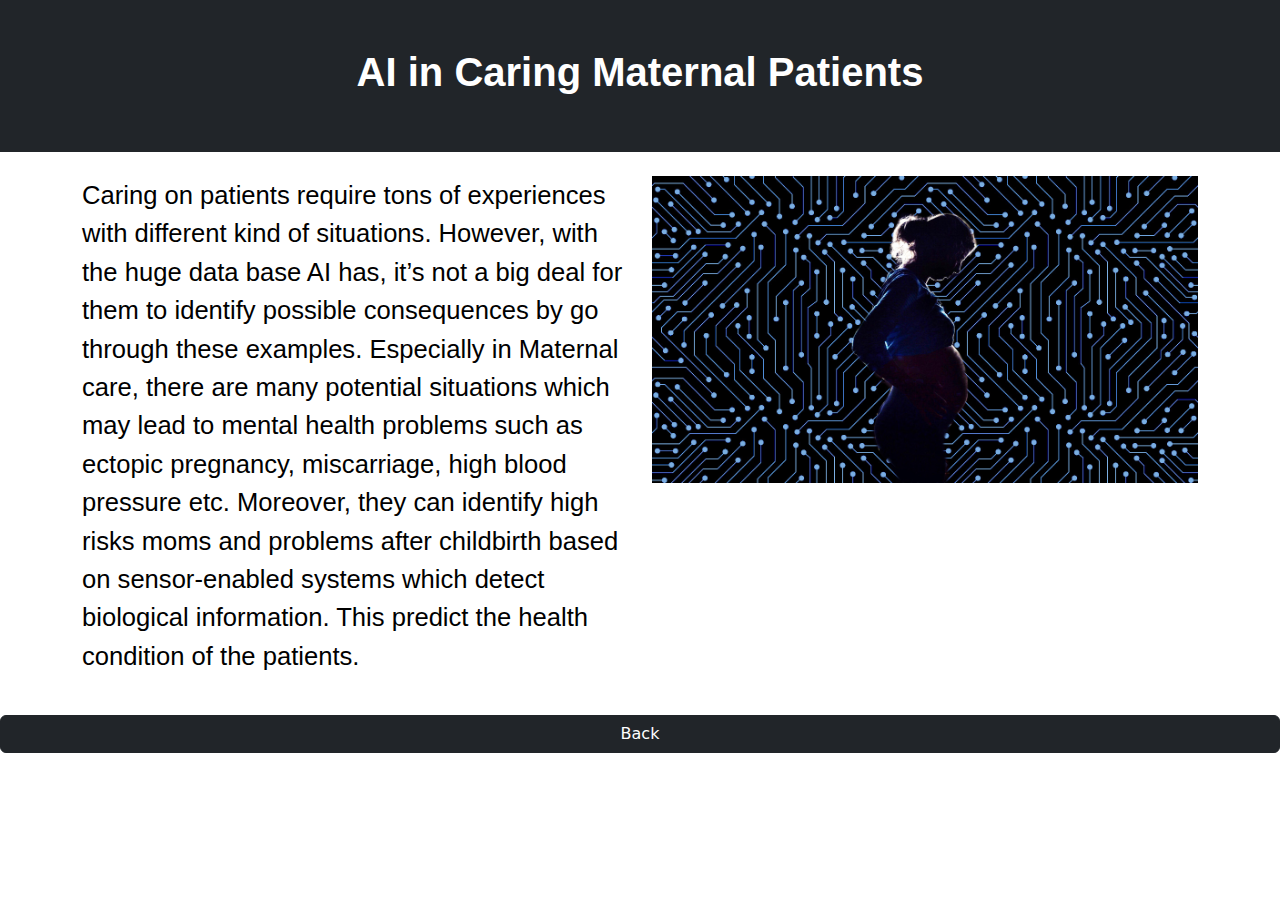
<file: karmen's html/MaternalPatients.html>
<!DOCTYPE html>
<html lang="en">
<head>
  <meta charset="utf-8">
  <meta name="viewport" content="width=device-width, initial-scale=1">
  <link href="https://cdn.jsdelivr.net/npm/bootstrap@5.2.1/dist/css/bootstrap.min.css" rel="stylesheet">
  <script src="https://cdn.jsdelivr.net/npm/bootstrap@5.2.1/dist/js/bootstrap.bundle.min.js"></script>
</head>
<body>
    <div class="p-5 mb-4 bg-dark text-white text-center;height: 45vh; background-size: cover;">
        <h1 style="text-align: center; font-family: Arial, Helvetica, sans-serif;"><b>AI in Caring Maternal Patients</b></h1>
    </div>
    <section class="hero-area bg-white mb-4">
        <div class="container">
          <div class="row text">
            <div class="col-6 my-auto">
              <p class="text-black font-tertiary" style="font-size:160%; font-family:'Franklin Gothic Medium', 'Arial Narrow', Arial, sans-serif;">Caring on patients require tons of experiences with different kind of situations. However, with the huge data base AI has, it’s not a big deal for them to identify possible consequences by go through these examples. 
                Especially in Maternal care, there are many potential situations which may lead to mental health problems such as ectopic pregnancy, miscarriage, high blood pressure etc. Moreover, they can identify high risks moms and problems after childbirth based on sensor-enabled systems which detect biological information. 
                This predict the health condition of the patients.  
              </p>
            </div>
            <div class="col-6 mobile-img">
              <img src="../assets/MaternalPatients.jpeg" class="img-fluid" alt="mobile screen">
            </div>
      
          </div>
        </div>
      
      </section>
    
    <div class="d-grid">
        <a href="index.html" class="btn btn-dark btn-block" role="button">Back</a>
    </div>
</body>   
</html>
</file>
